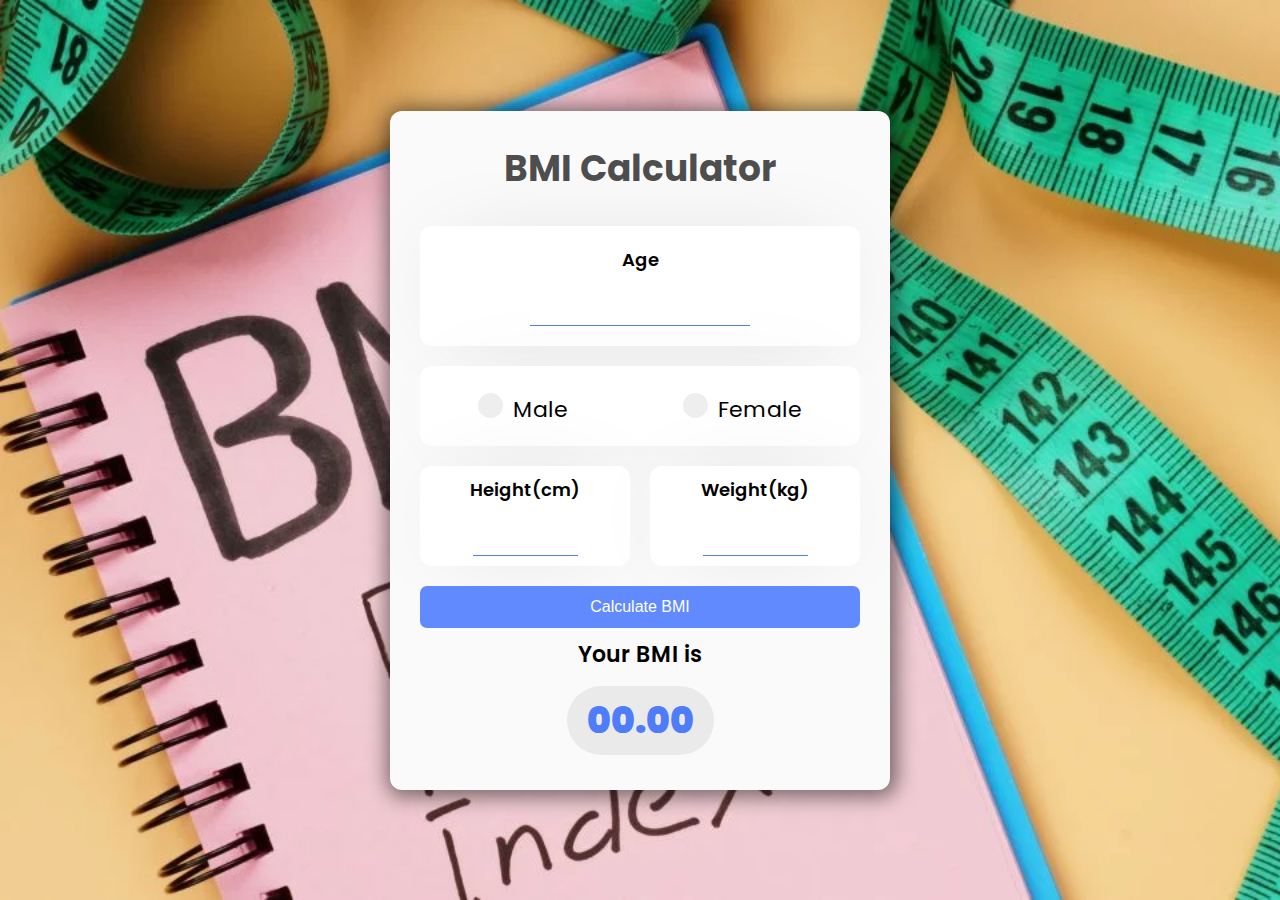
<file: index.html>
<!DOCTYPE html>
<html lang="en">
<head>
    <meta charset="UTF-8">
    <meta http-equiv="X-UA-Compatible" content="IE=edge">
    <meta name="viewport" content="width=device-width, initial-scale=1.0">
    <link rel="stylesheet" href="style.css">
    <title>BMI Calculator</title>
</head>
<body>
    
    <div class="container">
        <div class="box">
          <h1>BMI Calculator</h1>
          <div class="content">
            <div class="input">
                <label for="height">Age</label>
                <input type="text" class="text-input" id="age" autocomplete="off" required/>
            </div>
            <div class="gender">

                <label class="container">
                    <input type="radio" name="radio" id="m"><p class="text">Male</p>
                    <span class="checkmark"></span>
                  </label>

                <label class="container">
                    <input type="radio" name="radio" id="f" ><p class="text">Female</p>
                      <span class="checkmark"></span>
                    </label>

            </div>
            <div class="containerHW">
            <div class="inputH">
              <label for="height">Height(cm)</label>
              <input type="number" id="height" required>
            </div>

            <div class="inputW">
              <label for="weight">Weight(kg)</label>
              <input type="number" id="weight" required>
            </div>
          </div>
            <button class="calculate" id="submit" onclick="calculate();">Calculate BMI</button>
          </div>
          <div class="result">
            <p>Your BMI is</p>
            <div id="result">00.00</div>
            <p class="comment"></p>
          </div>
        </div>
      </div>
    <div id="myModal" class="modal">
    <div class="modal-content">
      <span class="close">&times;</span>
      <p id="modalText"></p>
    </div></div>
<script src="script.js"></script>

</body>
</html>
</file>
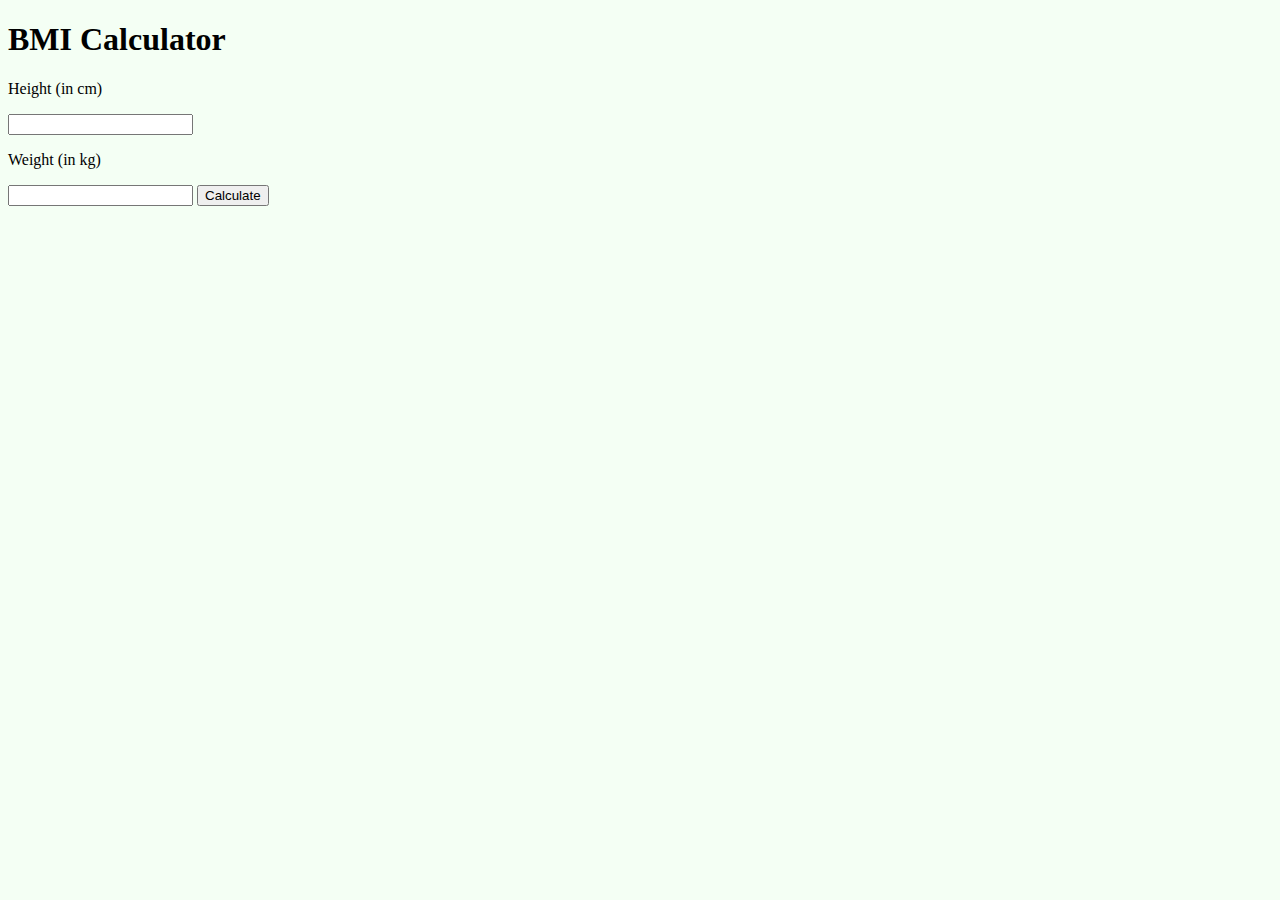
<file: home.html>
<!DOCTYPE html>
<html lang="en">
	<head>
		<meta charset="UTF-8" />
		<meta name="viewport"
			content="width=device-width, initial-scale=1.0" />
		<title>BMI Calculator</title>
	</head>
	<body style="background-color: rgb(244, 255, 244)">
		<div class="container">
			<h1>BMI Calculator</h1>
			<p>Height (in cm)</p>
			<input type="text" id="height" />
			<p>Weight (in kg)</p>
			<input type="text" id="weight" />
			<button id="btn">Calculate</button>
			<div id="result"></div>
		</div>
    <script src="cd.js"></script>
	</body>
</html>
</file>
<file: style.css>
@import url('https://fonts.googleapis.com/css2?family=Poppins:wght@400;500;600;700&display=swap');
    *{
    margin: 0;
    padding: 0;
    box-sizing: border-box;
    font-family: 'Poppins', sans-serif;
    }
    body{
    display: flex;
    align-items: center;
    justify-content: center;
    min-height: 100vh;
    background-image: url(bmi.jpg);
    background-size: cover;
    }
  .box {
    width: 500px;
    background: #fafafa;
    border-radius: 12px;
    text-align: center;
    box-shadow: 2px 2px 20px 5px rgba(0,0,0,0.5);

  }
  h1 {
    color: rgb(0, 0, 0, 0.7);
    font-weight: bold;
    font-size: 36px;
    padding: 30px 0;
    
  }
    .content {
        padding: 0 30px;
        
    } 
    .input {
        background: #fff;
        box-shadow: 0px 0px 95px -30px rgba(0, 0, 0, 0.15);
        border-radius: 12px;
        padding: 20px 0;
        margin-bottom: 20px;
    }
    .input label {
        display: block;
        font-size: 18px;
        font-weight: 600;
        color: #000;
        margin-bottom: 20px;
    }
    .input input {
        outline: none;
        border: none;
        border-bottom: 1px solid #4f7df9;
        width: 50%;
        text-align: center;
        font-size: 28px;
        font-family: "Nunito", sans-serif;
    }
    .inputW {
        background: #fff;
        box-shadow: 0px 0px 95px -30px rgba(0, 0, 0, 0.15);
        border-radius: 12px;
        padding: 10px 0;
        margin-bottom: 20px;
    }
    .inputW label {
        display: block;
        font-size: 18px;
        font-weight: 600;
        color: #000;
        margin-bottom: 20px;
    }
   .inputW input {
        outline: none;
        border: none;
        border-bottom: 1px solid #4f7df9;
        width: 50%;
        text-align: center;
        font-size: 28px;
        font-family: "Nunito", sans-serif;
    }
    .inputH {
        background: #fff;
        box-shadow: 0px 0px 95px -30px rgba(0, 0, 0, 0.15);
        border-radius: 12px;
        padding: 10px 0;
        margin-bottom: 20px;
        margin-right: 20px;
    }
    .inputH label {
        display: block;
        font-size: 18px;
        font-weight: 600;
        color: #000;
        margin-bottom: 20px;
    }
   .inputH input {
        outline: none;
        border: none;
        border-bottom: 1px solid #4f7df9;
        width: 50%;
        text-align: center;
        font-size: 28px;
        font-family: "Nunito", sans-serif;
    }
button.calculate {
    cursor: pointer;
    font-family: "Nunito", sans-serif;
    color: #fff;
    background: rgb(97,138,254,1);
    font-size: 16px;
    border-radius: 7px;
    padding: 12px 0;
    width: 100%;
    outline: none;
    border: none;
    transition: all 0.5s;
  }
  button.calculate:hover {
    background: #0044ff;
  }
.result {
    padding: 10px 20px;
  }
  .result p {
    font-weight: 600;
    font-size: 22px;
    color: #000;
    margin-bottom: 15px;
  }
  .result #result {
    font-size: 36px;
    font-weight: 900;
    color: #4f7df9;
    background-color: #eaeaea;
    display: inline-block;
    padding: 7px 20px;
    border-radius: 55px;
    margin-bottom: 25px;
  }
  #comment {
    color: #4f7df9;
    font-weight: 800;
  }

.comment {
    display: none;
    border: dashed 1px;
    border-radius: 7px;
    padding: 5px;
}

.footer {
    display: flex;
    justify-content: start;
    align-items: center;
    padding: 10px 15px
}

.footer-text {
    text-decoration: none;
    color: rgba(40, 40, 40, 0.8);
    font-family: 'Poppins', sans-serif;
    font-weight: 200;
    font-size: 14px;
    transition: all 0.5;
}

.footer-text:hover {
    color: rgba(40, 40, 40, 1);
}

.gender {
    display: flex;
    justify-content: space-around;
    align-items: center;
    align-content: center;
    background: #fff;
    box-shadow: 0px 0px 95px -30px rgba(0, 0, 0, 0.15);
    border-radius: 12px;
    padding: 20px 0;
    margin-bottom: 20px;
}
.gender .container {
    display: block;
    position: relative;
    padding-left: 35px;
    margin-top: 7px;
    cursor: pointer;
    font-size: 22px;
    -webkit-user-select: none;
    -moz-user-select: none;
    -ms-user-select: none;
    user-select: none;
  }
  .gender .container input {
    position: absolute;
    opacity: 0;
    cursor: pointer;
  }
  .checkmark {
    position: absolute;
    top: 0;
    left: 0;
    height: 25px;
    width: 25px;
    background-color: #eee;
    border-radius: 50%;
  }
  .gender .container:hover input ~ .checkmark {
    background-color: #ccc;
  }
  .gender .container input:checked ~ .checkmark {
    background-color: #2196F3;
  }
  .checkmark:after {
    content: "";
    position: absolute;
    display: none;
  }
  .gender .container input:checked ~ .checkmark:after {
    display: block;
  }
  .gender .container .checkmark:after {
      top: 9px;
      left: 9px;
      width: 8px;
      height: 8px;
      border-radius: 50%;
      background: white;
  }
.containerHW {
    display: flex;
    justify-content: space-around;
    align-items: center;
}
.modal {
  display: none; 
  position: fixed; 
  z-index: 1; 
  padding-top: 100px; 
  left: 0;
  top: 0;
  width: 100%; 
  height: 100%; 
  overflow: auto; 
  background-color: rgb(0,0,0); 
  background-color: rgba(0,0,0,0.4); 
  padding-top: 300px;

}
.modal-content {
  background-color: #fefefe;
  margin: auto;
  padding: 20px;
  border: 1px solid #888;
  width: 600px;
  border-radius: 10px;
  box-shadow: #393c76 -1px 2px 2px 1px;
}

#modalText {
  padding-top: 8px;
  padding-right: 5px;
  font-size: 18px;
  font-family: 'Poppins', sans-serif;
  color: rgb(24, 23, 23);
}
.modal-wrong {
border: 2px solid red;
}
.modal-correct {
  border: 2px solid green;
  }
.close {
  color: #aaaaaa;
  float: right;
  font-size: 28px;
  font-weight: bold;
  cursor: pointer;
  transition: all 0.3s;
}
.close:hover {
  color: #d41111; 
}
@media (max-width: 700px){
    .box {
        width: 380px;
    }
    .input label {

        font-size: 18px;
    }
    .inputH label, .inputW label {
        font-size: 14px;
    }
    .input input, .inputH input, .inputW input{
        font-size: 24px;
    }
    .modal-content {

      width: 380px;
    }

}
</file>
